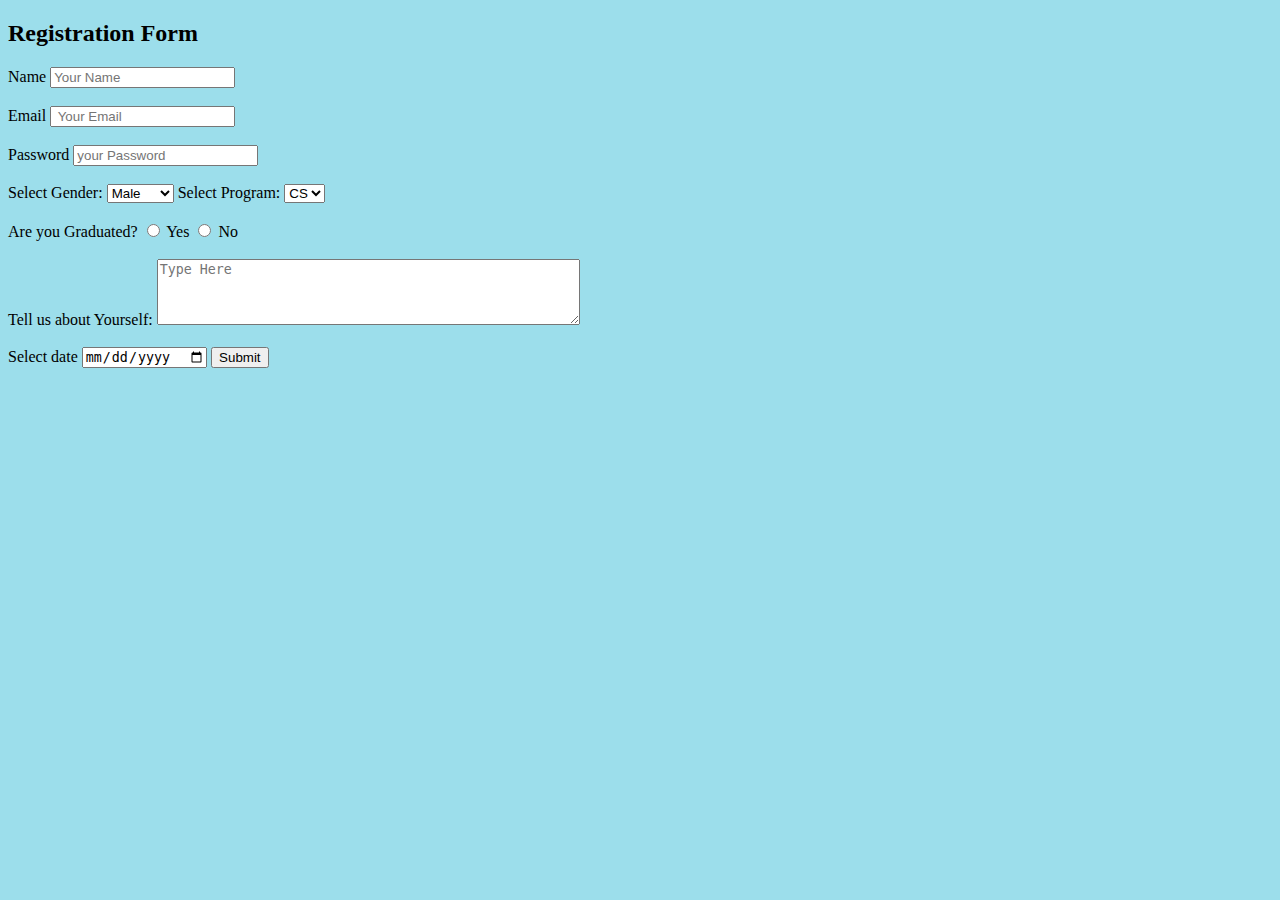
<file: Pages/Index.html>
<!DOCTYPE html>
<html lang="en">
  <header>
    <meta name="viewport" content="width=device-width, initial-scale=1.0" />
  </header>
  <body style="background-color: rgb(156, 222, 235)">
    <form>
      <h2>Registration Form</h2>

      <label for="name">Name</label>
      <input
        type="text"
        name="name"
        id="name"
        placeholder="Your Name"
        required
      />
      <br />
      <br />
      <label for="Email"> Email </label>
      <input
        type="email"
        name="Email"
        id="Email"
        placeholder=" Your Email"
        required
      />
      <br />
      <br />
      <label for="Password">Password</label>
      <input
        type="password"
        name="password"
        id="password"
        placeholder="your Password"
        required
      />
      <br />
      <br />
      <label for="Gender">Select Gender:</label>
      <select id="Gender" required>
        <option value="Male">Male</option>
        <option value="Female">Female</option>
      </select>
      <label for="Program">Select Program:</label>
      <select id="Program" required>
        <option value="CS">CS</option>
        <option value="SE">SE</option>
        <option value="IT">IT</option>
      </select>
      <br />
      <br />
      <label for="Graduated"> Are you Graduated?</label>
      <input type="radio" name="Graduated" id="Graduated" value="Yes" />
      <label for="Graduated">Yes</label>
      <input type="radio" name="Graduated" id="Graduated" value="NO" />
      <label for="Graduated">No</label>
      <br />
      <br />
      <label for="Introduction">Tell us about Yourself:</label>
      <textarea
        id="Introduction"
        name="Introduction"
        rows="4"
        cols="50"
        placeholder="Type Here"
      ></textarea>
      <br />
      <br />
      <label> Select date</label>
      <input type="date" />
      <input type="submit" />
    </form>
  </body>
</html>
</file>
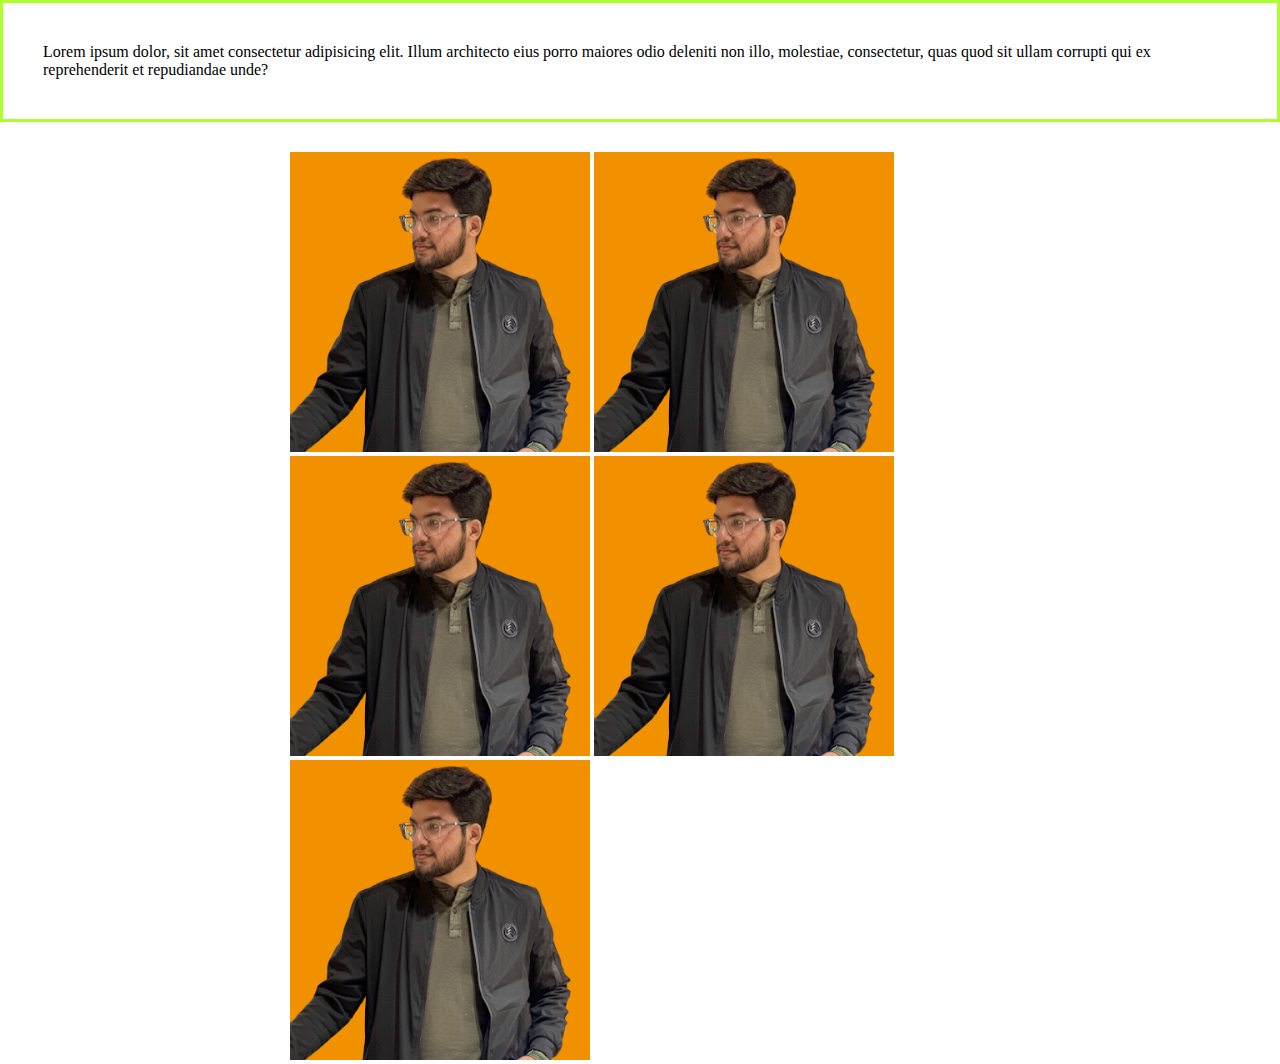
<file: Pages/css.html>
<!DOCTYPE html>
<html lang="en">
  <head>
    <meta charset="UTF-8" />
    <meta name="viewport" content="width=device-width, initial-scale=1.0" />
    <title>CSS practice</title>
    <link rel="Stylesheet" href="../CSS/css practice.css" />
  </head>
  <body>
    <section>
      <div class="Introduction">
        <p>
          Lorem ipsum dolor, sit amet consectetur adipisicing elit. Illum
          architecto eius porro maiores odio deleniti non illo, molestiae,
          consectetur, quas quod sit ullam corrupti qui ex reprehenderit et
          repudiandae unde?
        </p>
      </div>
    </section>

    <section class="profile">
      <div class="img">
        <img src="../assets/profile pic.png" alt="slider image" width="300px" />
        <img src="../assets/profile pic.png" alt="slider image" width="300px" />
        <img src="../assets/profile pic.png" alt="slider image" width="300px" />
        <img src="../assets/profile pic.png" alt="slider image" width="300px" />
        <img src="../assets/profile pic.png" alt="slider image" width="300px" />
      </div>
    </section>
  </body>
</html>
</file>
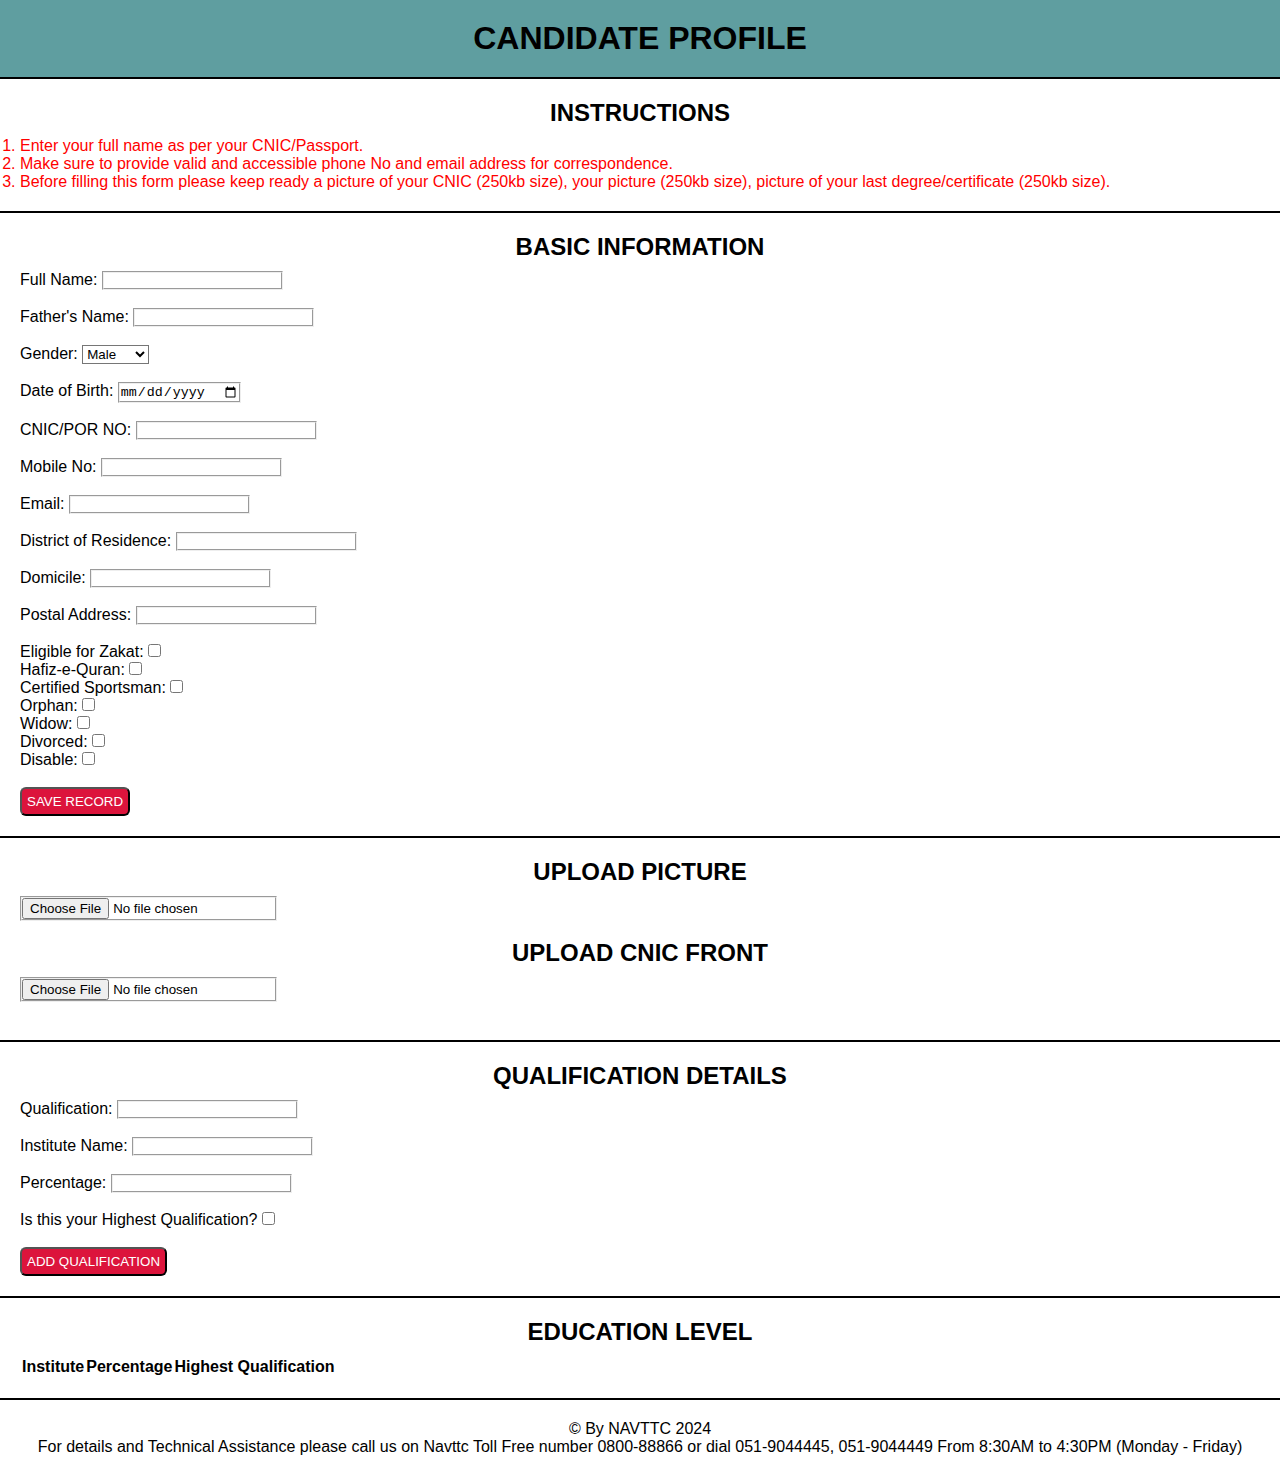
<file: Pages/form.html>
<!DOCTYPE html>
<html lang="en">
  <head>
    <meta charset="UTF-8" />
    <meta name="viewport" content="width=device-width, initial-scale=1.0" />
    <title>Candidate Profile</title>
    <link rel="Stylesheet" href="../CSS/Form.css" />
  </head>
  <body>
    <header>
      <h1>Candidate Profile</h1>
      <section>
        <h2>Instructions</h2>
        <ol>
          <li>Enter your full name as per your CNIC/Passport.</li>
          <li>
            Make sure to provide valid and accessible phone No and email address
            for correspondence.
          </li>
          <li>
            Before filling this form please keep ready a picture of your CNIC
            (250kb size), your picture (250kb size), picture of your last
            degree/certificate (250kb size).
          </li>
        </ol>
      </section>
    </header>
    <!--Basic info section-->
    <section>
      <h2>Basic Information</h2>
      <form>
        <label for="fullName">Full Name:</label>
        <input type="text" id="fullName" name="fullName" /><br /><br />

        <label for="fathersName">Father's Name:</label>
        <input type="text" id="fathersName" name="fathersName" /><br /><br />

        <label for="gender">Gender:</label>
        <select id="gender" name="gender">
          <option value="male">Male</option>
          <option value="female">Female</option>
          <option value="Other">Other</option></select
        ><br /><br />

        <label for="dob">Date of Birth:</label>
        <input type="date" id="dob" name="dob" /><br /><br />

        <label for="cnic">CNIC/POR NO:</label>
        <input type="text" id="cnic" name="cnic" /><br /><br />

        <label for="mobile">Mobile No:</label>
        <input type="text" id="mobile" name="mobile" /><br /><br />

        <label for="email">Email:</label>
        <input type="email" id="email" name="email" /><br /><br />

        <label for="residence">District of Residence:</label>
        <input type="text" id="residence" name="residence" /><br /><br />

        <label for="domicile">Domicile:</label>
        <input type="text" id="domicile" name="domicile" /><br /><br />

        <label for="address">Postal Address:</label>
        <input type="text" id="address" name="address" /><br /><br />

        <label for="zakat">Eligible for Zakat:</label>
        <input type="checkbox" id="zakat" name="zakat" /><br />

        <label for="hafiz">Hafiz-e-Quran:</label>
        <input type="checkbox" id="hafiz" name="hafiz" /><br />

        <label for="sportsman">Certified Sportsman:</label>
        <input type="checkbox" id="sportsman" name="sportsman" /><br />

        <label for="orphan">Orphan:</label>
        <input type="checkbox" id="orphan" name="orphan" /><br />

        <label for="widow">Widow:</label>
        <input type="checkbox" id="widow" name="widow" /><br />

        <label for="divorced">Divorced:</label>
        <input type="checkbox" id="divorced" name="divorced" /><br />

        <label for="disabled">Disable:</label>
        <input type="checkbox" id="disabled" name="disabled" /><br /><br />

        <button type="submit">Save Record</button>
      </form>
    </section>
    <!-- File Upload section-->
    <section>
      <h2>Upload Picture</h2>
      <input type="file" id="uploadPicture" name="uploadPicture" /><br /><br />
      <h2>Upload CNIC Front</h2>
      <input
        type="file"
        id="uploadCnicFront"
        name="uploadCnicFront"
      /><br /><br />
    </section>

    <!--Section for qualifiaction details-->
    <section>
      <h2>Qualification Details</h2>
      <form>
        <label for="qualification">Qualification:</label>
        <input
          type="text"
          id="qualification"
          name="qualification"
        /><br /><br />

        <label for="instituteName">Institute Name:</label>
        <input
          type="text"
          id="instituteName"
          name="instituteName"
        /><br /><br />

        <label for="percentage">Percentage:</label>
        <input type="text" id="percentage" name="percentage" /><br /><br />

        <label for="highestQualification"
          >Is this your Highest Qualification?</label
        >
        <input
          type="checkbox"
          id="highestQualification"
          name="highestQualification"
        /><br /><br />

        <button type="button">Add Qualification</button>
      </form>
    </section>
    <!--Education Section table-->
    <section>
      <h2>Education Level</h2>
      <table style="border: 1">
        <tr>
          <th>Institute</th>
          <th>Percentage</th>
          <th>Highest Qualification</th>
        </tr>
      </table>
    </section>

    <footer>
      <p>© By NAVTTC 2024</p>
      <p>
        For details and Technical Assistance please call us on Navttc Toll Free
        number 0800-88866 or dial 051-9044445, 051-9044449 From 8:30AM to 4:30PM
        (Monday - Friday)
      </p>
    </footer>
  </body>
</html>
</file>
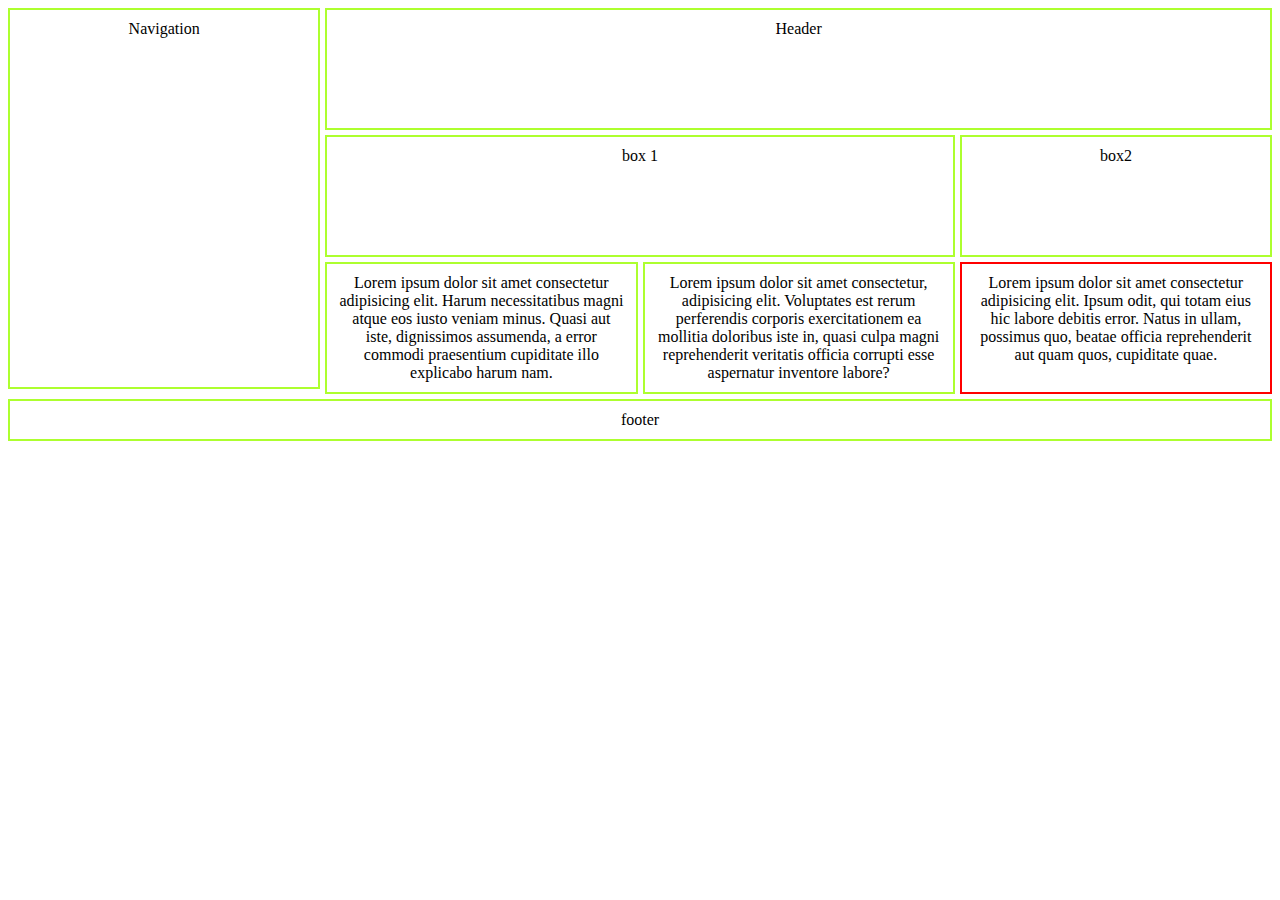
<file: Pages/gridpractice.html>
<!DOCTYPE html>
<html lang="en">
  <head>
    <meta charset="UTF-8" />
    <meta name="viewport" content="width=device-width, initial-scale=1.0" />
    <title>Grid practice</title>
    <link rel="stylesheet" href="../CSS/gridpractice.css" />
  </head>
  <body>
    <div class="Grid-box">
      <div class="item1">Navigation</div>

      <div class="item2">Header</div>
      <div class="item3">box 1</div>
      <div class="item4">box2</div>
      <div class="item5">
        Lorem ipsum dolor sit amet consectetur adipisicing elit. Harum
        necessitatibus magni atque eos iusto veniam minus. Quasi aut iste,
        dignissimos assumenda, a error commodi praesentium cupiditate illo
        explicabo harum nam.
      </div>
      <div class="item6">
        Lorem ipsum dolor sit amet consectetur, adipisicing elit. Voluptates est
        rerum perferendis corporis exercitationem ea mollitia doloribus iste in,
        quasi culpa magni reprehenderit veritatis officia corrupti esse
        aspernatur inventore labore?
      </div>

      <div class="item8">
        Lorem ipsum dolor sit amet consectetur adipisicing elit. Ipsum odit, qui
        totam eius hic labore debitis error. Natus in ullam, possimus quo,
        beatae officia reprehenderit aut quam quos, cupiditate quae.
      </div>

      <div class="item11">footer</div>
    </div>
  </body>
</html>
</file>
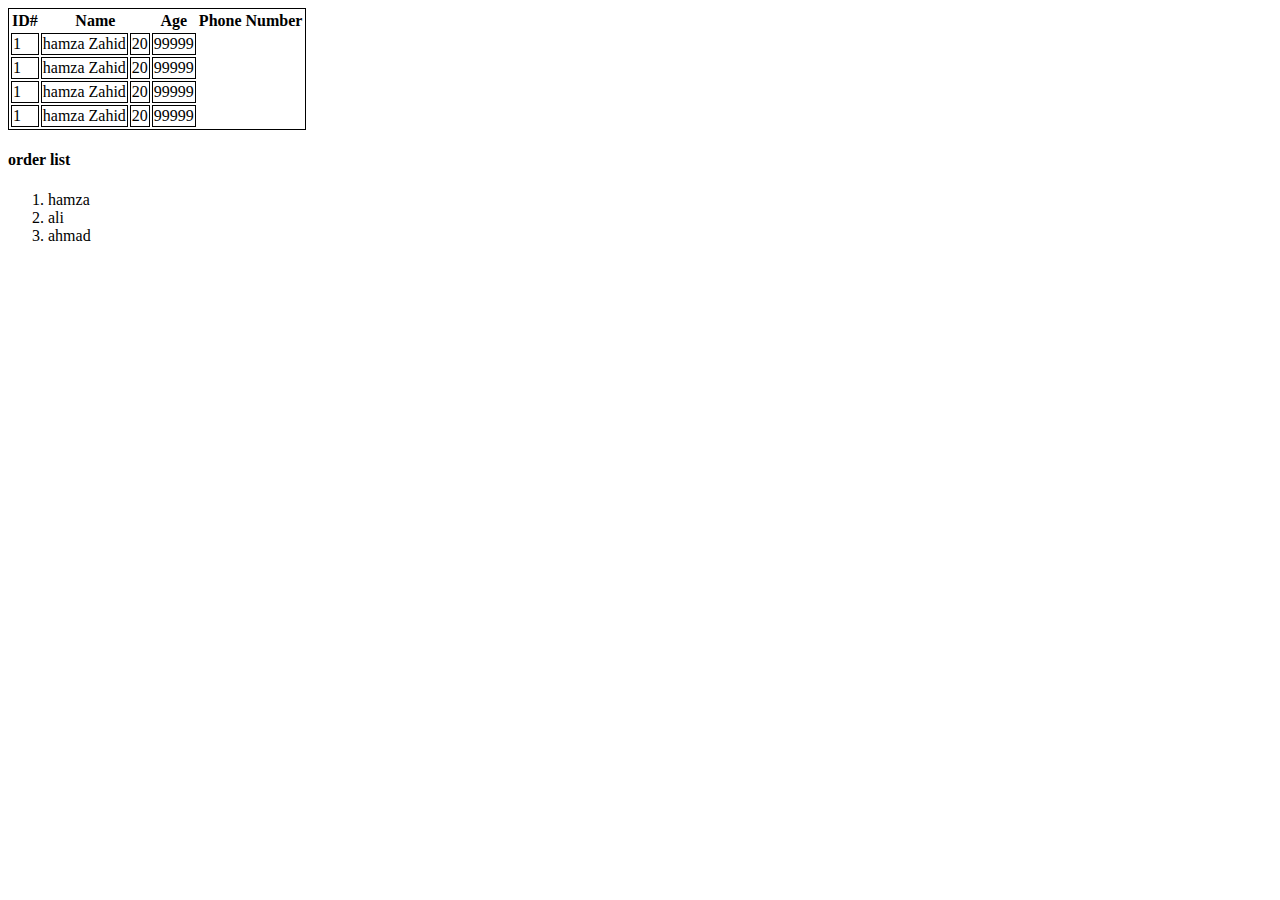
<file: Pages/Table.html>
<!DOCTYPE html>
<html lang="en">
  <head>
    <meta charset="UTF-8" />
    <meta name="viewport" content="width=device-width, initial-scale=1.0" />
    <title>Table</title>
    <link rel="styleSheet" href="../CSS/style.css" />
  </head>

  <body>
    <table>
      <tr>
        <th>ID#</th>
        <th colspan="2">Name</th>
        <th>Age</th>
        <th>Phone Number</th>
      </tr>
      <tr>
        <td>1</td>
        <td>hamza Zahid</td>
        <td>20</td>
        <td>99999</td>
      </tr>
      <tr>
        <td>1</td>
        <td>hamza Zahid</td>
        <td>20</td>
        <td>99999</td>
      </tr>
      <tr>
        <td>1</td>
        <td>hamza Zahid</td>
        <td>20</td>
        <td>99999</td>
      </tr>
      <tr>
        <td>1</td>
        <td>hamza Zahid</td>
        <td>20</td>
        <td>99999</td>
      </tr>
    </table>
    <h4>order list</h4>
    <ol>
      <li>hamza</li>
      <li>ali</li>
      <li>ahmad</li>
    </ol>
  </body>
</html>
</file>
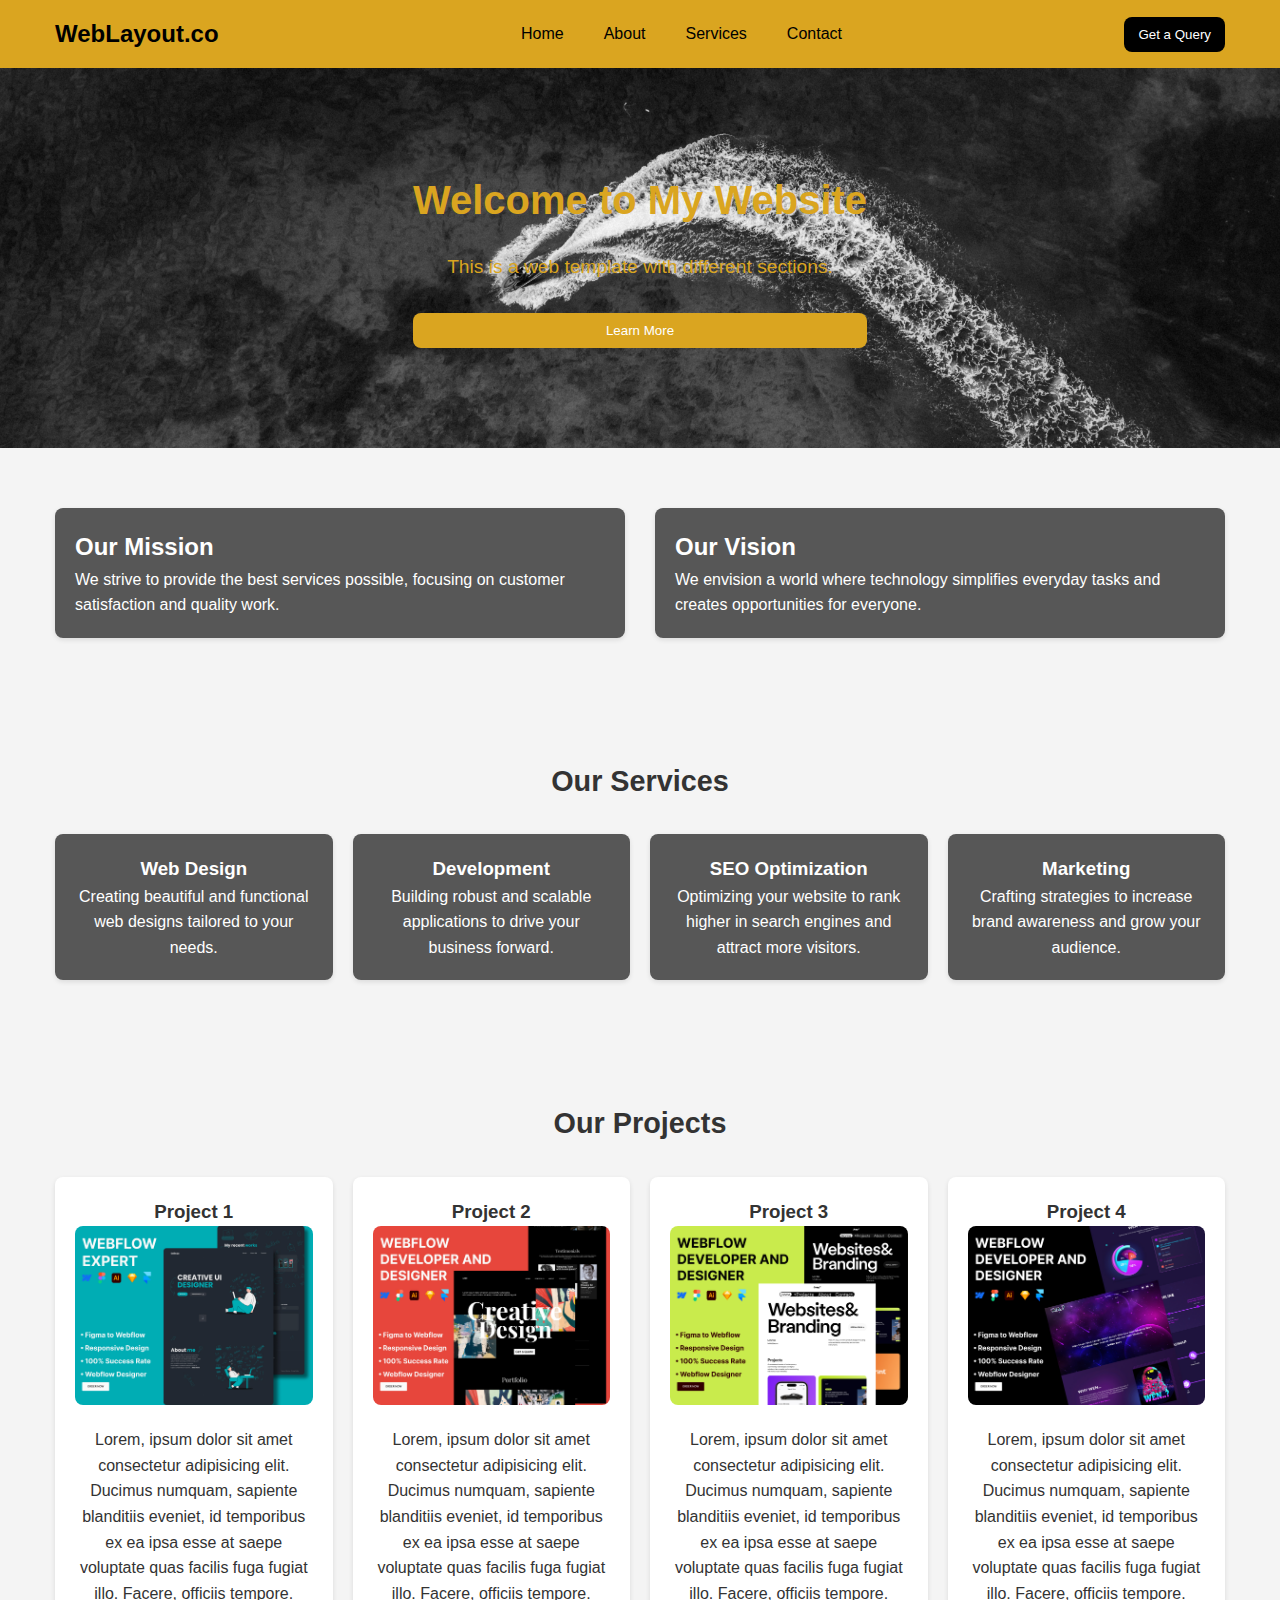
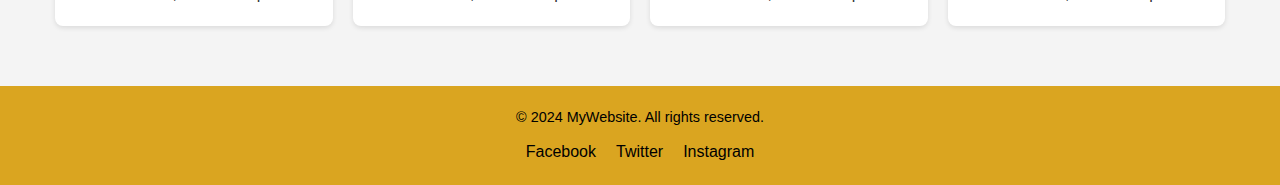
<file: Pages/Weblayout.html>
<!DOCTYPE html>
<html lang="en">
  <head>
    <meta charset="UTF-8" />
    <meta name="viewport" content="width=device-width, initial-scale=1.0" />
    <title>Web Layout</title>
    <link rel="stylesheet" href="../CSS/Weblayout.css" />
  </head>
  <body>
    <!-- Navbar -->

    <nav>
      <div class="container">
        <a href="#" class="logo">WebLayout.co</a>
        <ul class="nav-links">
          <li><a href="#">Home</a></li>
          <li><a href="#">About</a></li>
          <li><a href="#">Services</a></li>
          <li><a href="#">Contact</a></li>
        </ul>
        <button class="nav-button">Get a Query</button>
      </div>
    </nav>

    <!-- Hero Section -->
    <section class="hero">
      <div class="container">
        <h1>Welcome to My Website</h1>
        <p>This is a web template with different sections.</p>
        <button>Learn More</button>
      </div>
    </section>

    <!-- Two-Column Section -->
    <section class="two-column">
      <div class="container">
        <div class="column">
          <h2>Our Mission</h2>
          <p>
            We strive to provide the best services possible, focusing on
            customer satisfaction and quality work.
          </p>
        </div>
        <div class="column">
          <h2>Our Vision</h2>
          <p>
            We envision a world where technology simplifies everyday tasks and
            creates opportunities for everyone.
          </p>
        </div>
      </div>
    </section>

    <!-- Section for Services -->
    <section class="services">
      <div class="container">
        <h2>Our Services</h2>
        <div class="service-items">
          <div class="service-item">
            <h3>Web Design</h3>
            <p>
              Creating beautiful and functional web designs tailored to your
              needs.
            </p>
          </div>
          <div class="service-item">
            <h3>Development</h3>
            <p>
              Building robust and scalable applications to drive your business
              forward.
            </p>
          </div>
          <div class="service-item">
            <h3>SEO Optimization</h3>
            <p>
              Optimizing your website to rank higher in search engines and
              attract more visitors.
            </p>
          </div>
          <div class="service-item">
            <h3>Marketing</h3>
            <p>
              Crafting strategies to increase brand awareness and grow your
              audience.
            </p>
          </div>
        </div>
      </div>
    </section>

    <!-- Projects Section -->
    <section class="projects">
      <div class="container">
        <h2>Our Projects</h2>
        <div class="project-items">
          <div class="project item">
            <h3>Project 1</h3>
            <img
              src="../assets/Webflow 1.jpg"
              alt="Project 1"
              width="240px"
              height="180px"
            />
            <p>
              Lorem, ipsum dolor sit amet consectetur adipisicing elit. Ducimus
              numquam, sapiente blanditiis eveniet, id temporibus ex ea ipsa
              esse at saepe voluptate quas facilis fuga fugiat illo. Facere,
              officiis tempore.
            </p>
          </div>
          <div class="project item">
            <h3>Project 2</h3>
            <img
              src="../assets/Webflow 2.jpg"
              alt="Project 2"
              width="240px"
              height="180px"
            />
            <p>
              Lorem, ipsum dolor sit amet consectetur adipisicing elit. Ducimus
              numquam, sapiente blanditiis eveniet, id temporibus ex ea ipsa
              esse at saepe voluptate quas facilis fuga fugiat illo. Facere,
              officiis tempore.
            </p>
          </div>
          <div class="project item">
            <h3>Project 3</h3>
            <img
              src="../assets/Webflow 3.jpg"
              alt="Project 3"
              width="240px"
              height="180px"
            />
            <p>
              Lorem, ipsum dolor sit amet consectetur adipisicing elit. Ducimus
              numquam, sapiente blanditiis eveniet, id temporibus ex ea ipsa
              esse at saepe voluptate quas facilis fuga fugiat illo. Facere,
              officiis tempore.
            </p>
          </div>
          <div class="project item">
            <h3>Project 4</h3>
            <img
              src="../assets/Webflow 4.jpg"
              alt="Project 4"
              width="240px"
              height="180px"
            />
            <p>
              Lorem, ipsum dolor sit amet consectetur adipisicing elit. Ducimus
              numquam, sapiente blanditiis eveniet, id temporibus ex ea ipsa
              esse at saepe voluptate quas facilis fuga fugiat illo. Facere,
              officiis tempore.
            </p>
          </div>
        </div>
      </div>
    </section>

    <!-- Footer -->
    <footer>
      <div class="container">
        <p>&copy; 2024 MyWebsite. All rights reserved.</p>
        <ul class="social-links">
          <li><a href="#">Facebook</a></li>
          <li><a href="#">Twitter</a></li>
          <li><a href="#">Instagram</a></li>
        </ul>
      </div>
    </footer>
  </body>
</html>
</file>
<file: CSS/css practice.css>
* {
  margin: 0;
  padding: 0;
}
.Introduction {
  display: flex;
  border: 3px solid greenyellow;
  justify-content: center;
  padding: 40px;
  min-width: 700px;
}
.profile {
  display: flex;
  justify-content: center;
  margin-top: 30px;
}

.img {
  min-width: 300px;
  max-width: 700px;
}
</file>
<file: CSS/Form.css>
* {
  margin: 0;
  padding: 0;
}

body {
  background-color: white;
  font-family: "Segoe UI", Tahoma, Geneva, Verdana, sans-serif;
}
section {
  padding-top: 20px;
  padding-bottom: 20px;
  border-bottom: 2px solid black;
  padding-left: 20px;
  padding-right: 20px;
}

section h2 {
  text-transform: uppercase;
  margin-bottom: 10px;
  text-align: center;
}

section input {
  border: 2px groove;
}

header h1 {
  text-transform: uppercase;
  text-align: center;
  background-color: cadetblue;
  border-bottom: 2px solid black;
  padding-bottom: 20px;
  padding-top: 20px;
  font-style: bold;
}

footer {
  padding-top: 20px;
  padding-bottom: 20px;
  text-align: center;
  padding-left: 20px;
  padding-right: 20px;
}

button {
  color: white;
  background-color: crimson;
  padding: 5px;
  border-radius: 6px;
  transition-duration: 0.4s;
  text-transform: uppercase;
}

button:hover {
  background-color: darkgreen;
  border: white;
  font-size: medium;
}

select {
  background-color: white;
  color: black;
}

ol {
  color: red;
}
</file>
<file: CSS/gridpractice.css>
.Grid-box {
  display: grid;
  grid-template-columns: 1fr 1fr 1fr 1fr;
  grid-template-rows: 1fr 1fr 1fr;
  gap: 5px;
}

.item1 {
  border: 2px solid greenyellow;
  padding: 10px;
  grid-column: 1/1 span;
  grid-row: 1/4 span;
  text-align: center;
}

.item2 {
  border: 2px solid greenyellow;
  padding: 10px;
  grid-column: 2/3 span;
  text-align: center;
}

.item3 {
  border: 2px solid greenyellow;
  padding: 10px;
  grid-column: 2/2 span;
  text-align: center;
}
.item4 {
  border: 2px solid greenyellow;
  padding: 10px;
  text-align: center;
}
.item5 {
  border: 2px solid greenyellow;
  padding: 10px;
  grid-row: 3/3 span;
  text-align: center;
}
.item6 {
  border: 2px solid greenyellow;
  padding: 10px;
  grid-row: 3/3 span;
  text-align: center;
}
.item8 {
  border: 2px solid red;
  padding: 10px;
  grid-row: 3/3 span;
  text-align: center;
}

.item11 {
  border: 2px solid greenyellow;
  padding: 10px;
  grid-column: 1/4 span;
  text-align: center;
}
</file>
<file: CSS/style.css>
table,tr,td{
border: 1px solid;
}
</file>
<file: CSS/Weblayout.css>
/* Basic Reset */
* {
  margin: 0;
  padding: 0;
  box-sizing: border-box;
}

body {
  font-family: "Arial", sans-serif;
  line-height: 1.6;
  color: #333;
}

.container {
  max-width: 1200px;
  margin: 0 auto;
  padding: 0 15px;
  display: flex;
  flex-direction: column;
}

/* Navbar Styles */
nav {
  background-color: goldenrod;
  color: #fff;
  padding: 15px 0;
}

nav .container {
  display: flex;
  flex-direction: row;
  justify-content: space-between;
  align-items: center;
}

nav .logo {
  font-size: 1.5em;
  font-weight: bold;
  color: black;
  text-decoration: none;
}

nav .nav-links {
  list-style: none;
  display: flex;
}

nav .nav-links > li {
  margin-left: 20px;
}

nav .nav-links > li > a {
  color: black;
  text-decoration: none;
  padding: 5px 10px;
  transition: background-color 0.3s ease;
}

nav .nav-links a:hover {
  background-color: #575757;
  color: #fff;
  border-radius: 4px;
}

nav .nav-button {
  background-color: black;
  color: #fff;
  padding: 10px 14px;
  border: none;
  border-radius: 8px;
  cursor: pointer;
  transition: transform 0.3s ease, box-shadow 0.3s ease;
}

nav .nav-button:hover {
  transform: scale(1.05);
  box-shadow: 0 4px 8px rgba(0, 0, 0, 0.15);
  background-color: #575757;
}

/* Hero Section */
.hero {
  background-image: url("../assets/pexels-og-mpango-1582361-10147934.jpg");
  background-size: cover;
  background-position: center;
  padding: 100px 0;
  text-align: center;
  color: goldenrod;
  display: flex;
  justify-content: center;
  align-items: center;
}

.hero h1 {
  font-size: 2.5em;
  margin-bottom: 20px;
}

.hero p {
  font-size: 1.2em;
  margin-bottom: 30px;
}

.hero button {
  background-color: goldenrod;
  color: #fff;
  padding: 10px 20px;
  border: none;
  cursor: pointer;
  border-radius: 8px;
  transition: background-color 0.3s ease;
}

.hero button:hover {
  background-color: #575757;
}

/* Two-Column Section */
.two-column {
  padding: 60px 0;
  background-color: #f4f4f4;
}

.two-column > .container {
  flex-direction: row;
  gap: 30px;
  flex-wrap: wrap;
  justify-content: space-between;
}

.two-column .column {
  flex: 1;
  padding: 20px;
  background-color: #575757;
  color: white;
  border-radius: 8px;
  box-shadow: 0 2px 5px rgba(0, 0, 0, 0.1);
  min-width: 300px;
  transition: transform 0.3s ease, box-shadow 0.3s ease;
}

.two-column .column:hover {
  transform: scale(1.05);
  box-shadow: 0 4px 8px rgba(0, 0, 0, 0.15);
  background-color: goldenrod;
}

.two-column > .column > h2 {
  margin-bottom: 15px;
  font-size: 1.5em;
  color: black;
}

.two-column > .column > p {
  font-size: 1em;
}

/* Services Section */
.services {
  padding: 60px 0;
  background-color: #f4f4f4;
}

.services h2 {
  text-align: center;
  margin-bottom: 30px;
  font-size: 1.8em;
}

.services .service-items {
  display: flex;
  flex-wrap: wrap;
  justify-content: space-around;
  gap: 20px;
}

.services .service-item {
  flex: 1 20%;
  padding: 20px;
  background-color: #575757;
  color: white;
  border-radius: 8px;
  text-align: center;
  box-shadow: 0 2px 5px rgba(0, 0, 0, 0.1);
  min-width: 250px;
  transition: transform 0.3s ease, box-shadow 0.3s ease;
}

.services .service-item:hover {
  transform: scale(1.05);
  box-shadow: 0 4px 8px rgba(0, 0, 0, 0.15);
  background-color: goldenrod;
}

.services > h3 {
  margin-bottom: 10px;
  font-size: 1.4em;
}

.services > p {
  font-size: 1em;
}

/* project style*/
.projects {
  padding: 60px 0;
  background-color: #f4f4f4;
}

.projects > .container {
  align-items: center;
}

.projects h2 {
  text-align: center;
  margin-bottom: 30px;
  font-size: 1.8em;
}

.project-items {
  display: flex;
  transition: transform 0.5s ease-in-out;
  gap: 20px;
}

.project-items .project.item {
  flex: 1;
  padding: 20px;
  background-color: #fff;
  border-radius: 8px;
  text-align: center;
  box-shadow: 0 2px 5px rgba(0, 0, 0, 0.1);
  transition: transform 0.3s ease, box-shadow 0.3s ease;
  width: 50%;
}

.project.item:hover {
  transform: scale(1.05);
  box-shadow: 0 4px 8px rgba(0, 0, 0, 0.15);
}

.project img {
  width: 100%;
  height: auto;
  border-radius: 8px;
  margin-bottom: 15px;
}

/* Footer Styles */
footer {
  background-color: goldenrod;
  color: black;
  padding: 20px 0;
  text-align: center;
}

footer p {
  margin-bottom: 10px;
  font-size: 0.9em;
}

footer .social-links {
  list-style: none;
  display: flex;
  justify-content: center;
}

footer .social-links li {
  margin: 0 10px;
}

footer .social-links a {
  color: black;
  text-decoration: none;
  transition: color 0.3s ease;
}

footer .social-links a:hover {
  color: white;
}

@media screen  {
  
}
</file>
